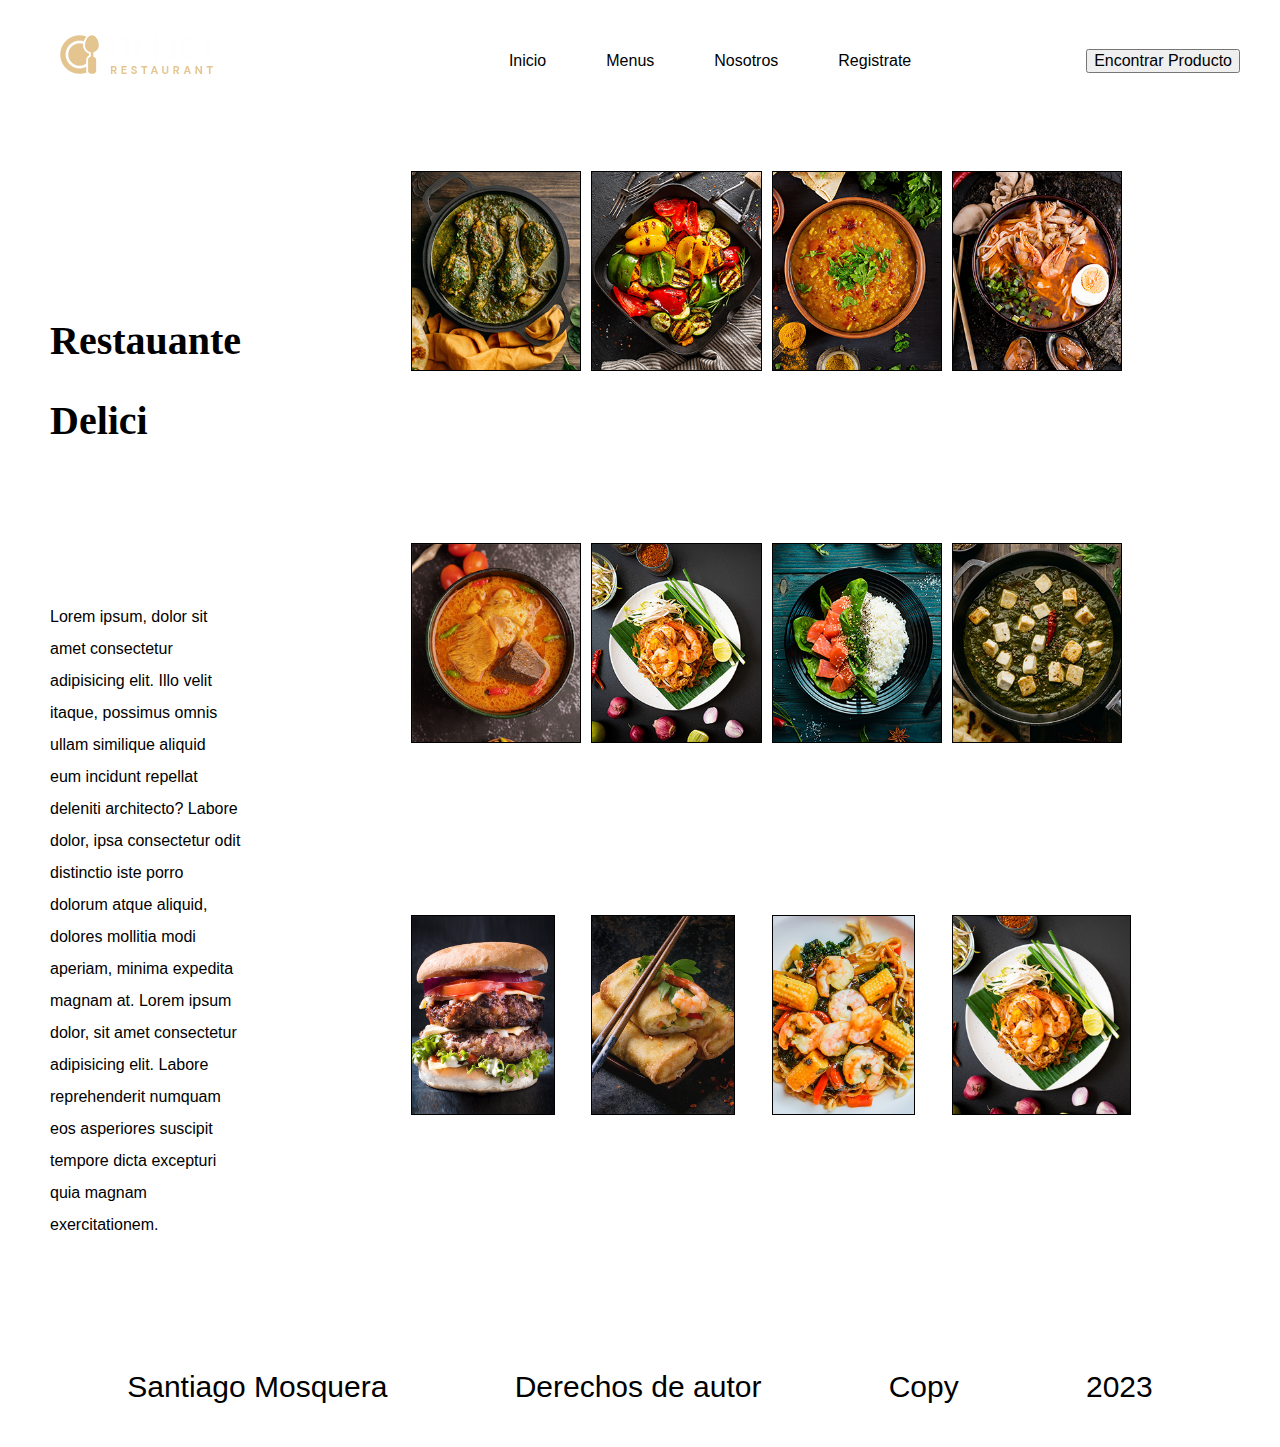
<file: index.html>
<!DOCTYPE html>
<html lang="en">
<head>
    <meta charset="UTF-8">
    <meta http-equiv="X-UA-Compatible" content="IE=edge">
    <meta name="viewport" content="width=device-width, initial-scale=1.0">
    <link rel="stylesheet" href="/assets/css/normalize.css">
    <link rel="stylesheet" href="/assets/css/syles.css">
    <title>Document</title>
</head>
<body>
    <header class="main">
        <nav class="nav-main">
            <div class="logo">
               <img src="/assets/img/logo.png" alt=""> 
            </div>

             <div class="nav-option">

                <div class="nav-options">
                   <a href="index.html">Inicio</a> 
                </div>

              <div class="nav-options">
                   <a href="menu.html">Menus</a> 
                </div>

                <div class="nav-options">
                   <a href="#">Nosotros</a> 
                </div>

                <div class="nav-options">
                <a href="#">Registrate</a>
                </div> 
            </div>   

             <div class="button">
                <button>Encontrar Producto</button>
             </div>
        </nav>
    </header>

     <main class="cont-main">
        <div class="title">
            <h2>Restauante Delici</h2>
            <p>Lorem ipsum, dolor sit amet consectetur adipisicing elit. Illo velit itaque, possimus omnis ullam similique aliquid eum incidunt repellat deleniti architecto? Labore dolor, ipsa consectetur odit distinctio iste porro dolorum atque aliquid, dolores mollitia modi aperiam, minima expedita magnam at. Lorem ipsum dolor, sit amet consectetur adipisicing elit. Labore reprehenderit numquam eos asperiores suscipit tempore dicta excepturi quia magnam exercitationem.</p>
        </div>

        <div class="galery-images">
            <div class="img_1">
                <img src="/assets/img/menu-1.jpg" alt="">
            </div>

            <div class="img_2">
                <img src="/assets/img/menu-2.jpg" alt="">
            </div>

            <div class="img_3">
                <img src="/assets/img/menu-3.jpg" alt="">
            </div>

            <div class="img_4">
                <img src="/assets/img/menu-4.jpg" alt="">
            </div>


            <div class="img_5">
                <img src="/assets/img/img-5.jpg" alt="">
            </div>

            <div class="img_6">
                <img src="/assets/img/img-6.jpg" alt="">
            </div>

            <div class="img_7">
                <img src="/assets/img/7.jpg" alt="">
            </div>

            <div class="img_8">
                <img src="/assets/img/img-8.jpg" alt="">
            </div>

            <div class="img_9">
                <img src="/assets/img/img-9.jpg" alt="">
            </div>
            
            <div class="img_10">
                <img src="/assets/img/img-10.jpg" alt="">
            </div>

            
            <div class="img_11">
                <img src="/assets/img/img-12.jpg" alt="">
            </div>

            
            <div class="img_12">
                <img src="/assets/img/img-11.jpg" alt="">
            </div>

        </div>
     </main>

     <footer class="main-footer">
        <p>Santiago Mosquera</p>
        <p>Derechos de autor</p>
        <p>Copy</p>
        <p>2023</p>
     </footer>
</body>
</html>
</file>
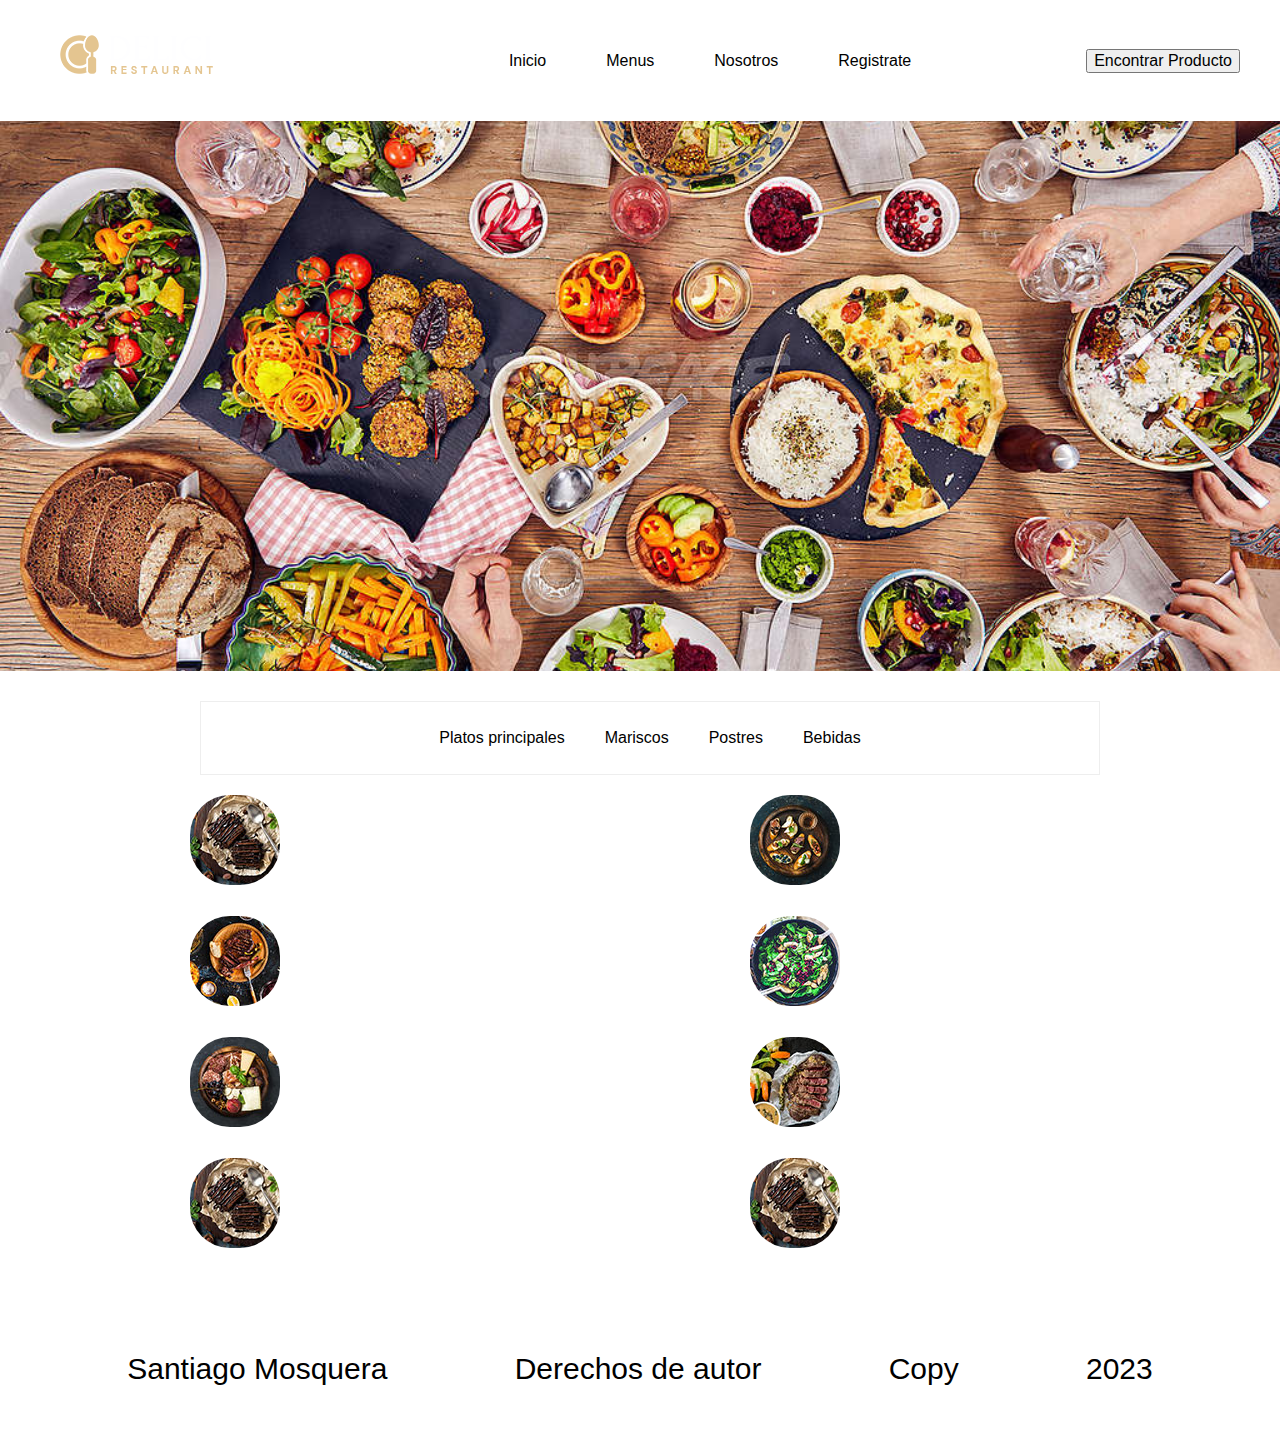
<file: menu.html>
<!DOCTYPE html>
<html lang="en">
<head>
    <meta charset="UTF-8">
    <meta http-equiv="X-UA-Compatible" content="IE=edge">
    <meta name="viewport" content="width=device-width, initial-scale=1.0">
    <link rel="stylesheet" href="/assets/css/normalize.css">
    <link rel="stylesheet" href="/assets/css/syles.css">
    <title>Document</title>
</head>
<body>
    <header class="main">
        <nav class="nav-main">
            <div class="logo">
               <img src="/assets/img/logo.png" alt=""> 
            </div>

             <div class="nav-option">

                <div class="nav-options">
                   <a href="index.html">Inicio</a> 
                </div>

              <div class="nav-options">
                   <a href="menu.html">Menus</a> 
                </div>

                <div class="nav-options">
                   <a href="#">Nosotros</a> 
                </div>

                <div class="nav-options">
                <a href="#">Registrate</a>
                </div> 
            </div>   

             <div class="button">
                <button>Encontrar Producto</button>
             </div>
        </nav>
    </header>

    <div class="hero">
        
    </div>

    <main class="cont-main-menu">
        <section class="section_1">
            <nav class="option-food">
                    <div class="container-option">
                        <div class="option_1">
                        <a href="">Platos principales</a>
                        </div>
        
                        <div class="option_2">
                        <a href="">Mariscos</a>
                        </div>
                       <div class="option_3">
                        <a href="">Postres</a>
                       </div> 
                       <div class="option_4">
                        <a href="">Bebidas</a>
                       </div>
                </div>
            </nav>
        </section>


        <section class="option-platos">

            <div class="cont-plate_1 ">
            <div class="img_plate_1">
                <img src="/assets/img/plato-1.jpg" alt="">
            </div>
            </div>


            
            <div class="cont-plate_1">
                <div class="img_plate_2">
                    <img src="/assets/img/plato-2.jpg" alt="">
                </div>
            </div>


            
            <div class="cont-plate_1">
                <div class="img_plate_3">
                    <img src="/assets/img/plate-3.jpg" alt="">
                </div>
            </div>


            
            <div class="cont-plate_1">
                <div class="img_plate_4">
                    <img src="/assets/img/plate-4.jpg" alt="">
                </div>
            </div>


            
            <div class="cont-plate_1">
                <div class="img_plate_5">
                    <img src="/assets/img/plate-5-.jpg" alt="">
                </div>
            </div>


            
            <div class="cont-plate_1">
                <div class="img_plate_6">
                    <img src="/assets/img/plate-6.jpg" alt="">
                </div>
            </div>


            
            <div class="cont-plate_1">
                <div class="img_plate_7">
                    <img src="/assets/img/plato-1.jpg" alt="">
                </div>
            </div>

            
            <div class="cont-plate_1">
                <div class="img_plate_1">
                    <img src="/assets/img/plato-1.jpg" alt="">
                </div>
            </div>
        </section>
    </main>


    <footer class="main-footer">
        <p>Santiago Mosquera</p>
        <p>Derechos de autor</p>
        <p>Copy</p>
        <p>2023</p>
     </footer>


</body>
</html>
</file>
<file: assets/css/syles.css>
html {
   box-sizing: border-box;
   font-size: 62.5%; /*1 rem = 10px*/
 }


 *, *:before, *:after {
   box-sizing: inherit;
 }



 body { 
   font-family: 'Raleway', sans-serif;
   font-size: 1.6rem;
   line-height: 2;
 }


 /*Gloabales */
 
 h1, h2, h3 { 
   font-family: 'Playfair Display', serif;
   margin: 0 0 5rem 0;
 }


 h1 {
   font-size: 5rem;
 }


 h2 {
   font-size: 4rem;
 }

 h3 {
   font-size: 3rem;
 }


a {
   text-decoration: none;
   color: black;
}

 /**Navegacion**/

.logo {
    width: 30%;
    padding: 30px;
    margin-left: 30px;
}

 .nav-main {
    display: flex;
    align-items: center;
    justify-content: space-between;
    align-items: center;
 }

 .nav-option {
        display: flex;
        margin-right: 80px;
        justify-content: space-between;
        align-items: center;
 }

 .nav-options a {
    padding: 30px;
    text-decoration: none;
 }

 .button {
    margin-right: 40px;
 }

 /*Main-Content*/



.cont-main h2 {
    margin-top: 80px;
}

 .cont-main p, h2 {
    padding: 20px;
 }

 .cont-main p {
    margin-top: 100px;
 }

 .cont-main {
    display: grid;
    grid-template-columns:repeat(3,1fr)                                                                                                                                                                                          ;
 }


 .galery-images {
    display: grid;
    grid-template-columns: repeat(4,1fr);
    gap: 10px;
    margin-left: 150px;
    margin-top: 50px;
 }


 .galery-images img {                                                                                                                               
    height: 200px;
    border: 1px solid black;
 }

 .title {
    margin-top: 80px;
    margin-left: 30px;
 }

 .main-footer {
    display: flex;
    margin-top: 50px;
    justify-content: space-evenly;
    font-size: 30px;
 }
 /*-------------------------------*/

 /*Menu*/

 /*Nv-hero*/

.hero {
   background-image: url(../img/hero__1.jpg);
   background-repeat: no-repeat;
   background-size: cover;
   background-position: center center;
   height: 55rem;
}

.container-option {
   display: flex;
   justify-content: center;
   flex-wrap: wrap;
   align-items: center;
   padding: 2rem;
   margin-top: 3rem;
   border: 1px solid #eee;
   margin-left: 20rem;
   width: 90rem;
}

.container-option a {
   padding: 2rem;
}

.option-platos {
   display: grid;
   grid-template-columns: repeat(2, 1fr);
   margin-left: 16rem;
}

.cont-plate_1 {
   display: grid;
   grid-template-columns: repeat(2, 1fr);
}

.cont-plate_1 img {
    margin-left: 3rem;
    border-radius: 4rem;
    margin-top: 2rem;
}
</file>
